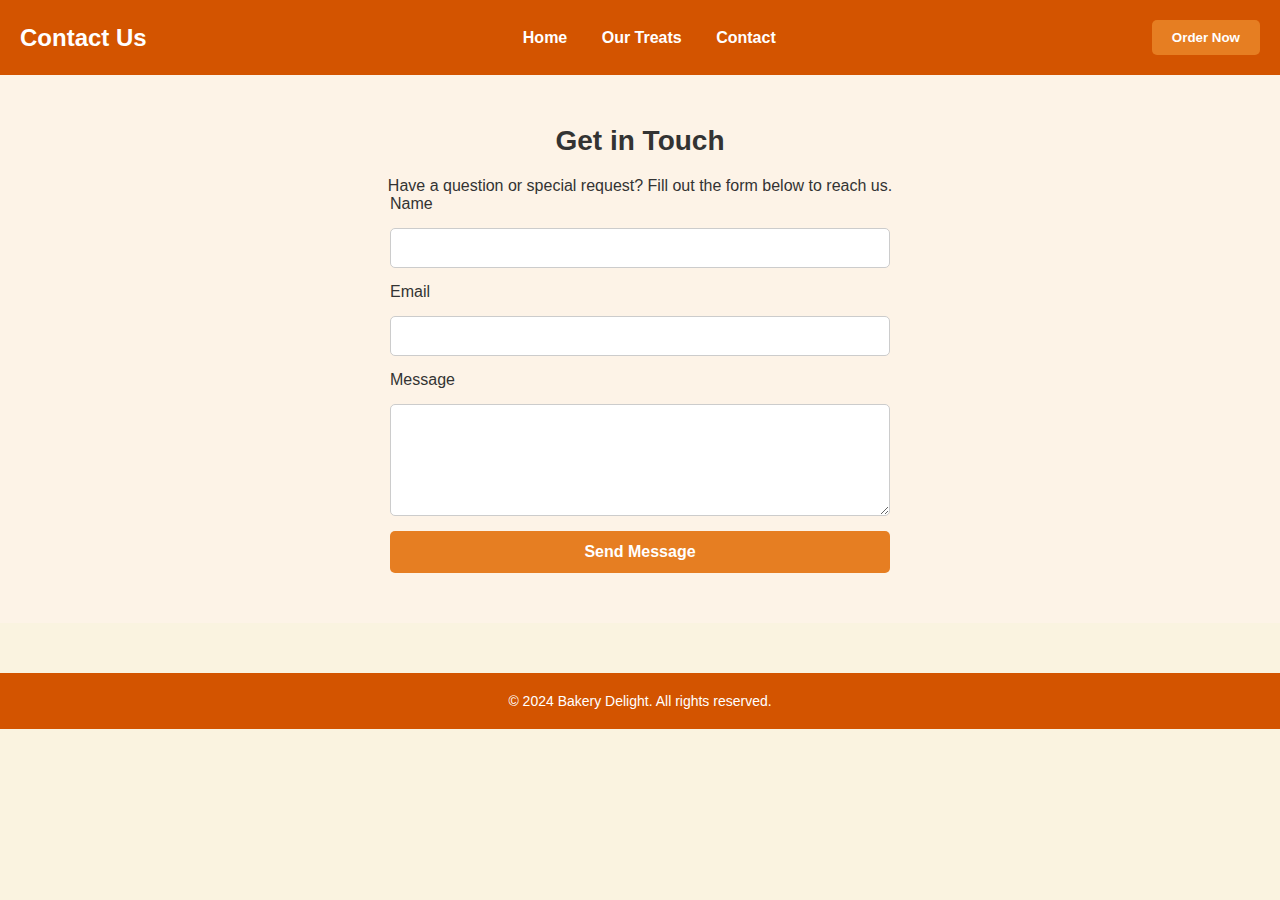
<file: contact.html>
<!DOCTYPE html>
<html lang="en">
<head>
    <meta charset="UTF-8">
    <meta name="viewport" content="width=device-width, initial-scale=1.0">
    <title>Contact Us - Bakery Delight</title>
    <link rel="stylesheet" href="mainstyle.css">
</head>
<body>
    <!-- Header Section -->
    <header class="header">
        <h1>Contact Us</h1>
        <nav class="nav">
            <a href="index.html" target="_blank">Home</a>
            <a href="services.html" target="_blank">Our Treats</a>
            <a href="contact.html">Contact</a>
        </nav>
        <a href="contact.html"><button class="btn">Order Now</button></a>
    </header>

    <!-- Contact Section -->
    <section class="contact">
        <h2>Get in Touch</h2>
        <p>Have a question or special request? Fill out the form below to reach us.</p>
        <form class="contact-form" action="#" method="post">
            <label for="name">Name</label>
            <input type="text" id="name" name="name" required>
            
            <label for="email">Email</label>
            <input type="email" id="email" name="email" required>
            
            <label for="message">Message</label>
            <textarea id="message" name="message" rows="5" required></textarea>
            
            <button type="submit" class="btn">Send Message</button>
        </form>
    </section>

    <!-- Footer Section -->
    <footer class="footer">
        <p>&copy; 2024 Bakery Delight. All rights reserved.</p>
    </footer>
</body>
</html>
</file>
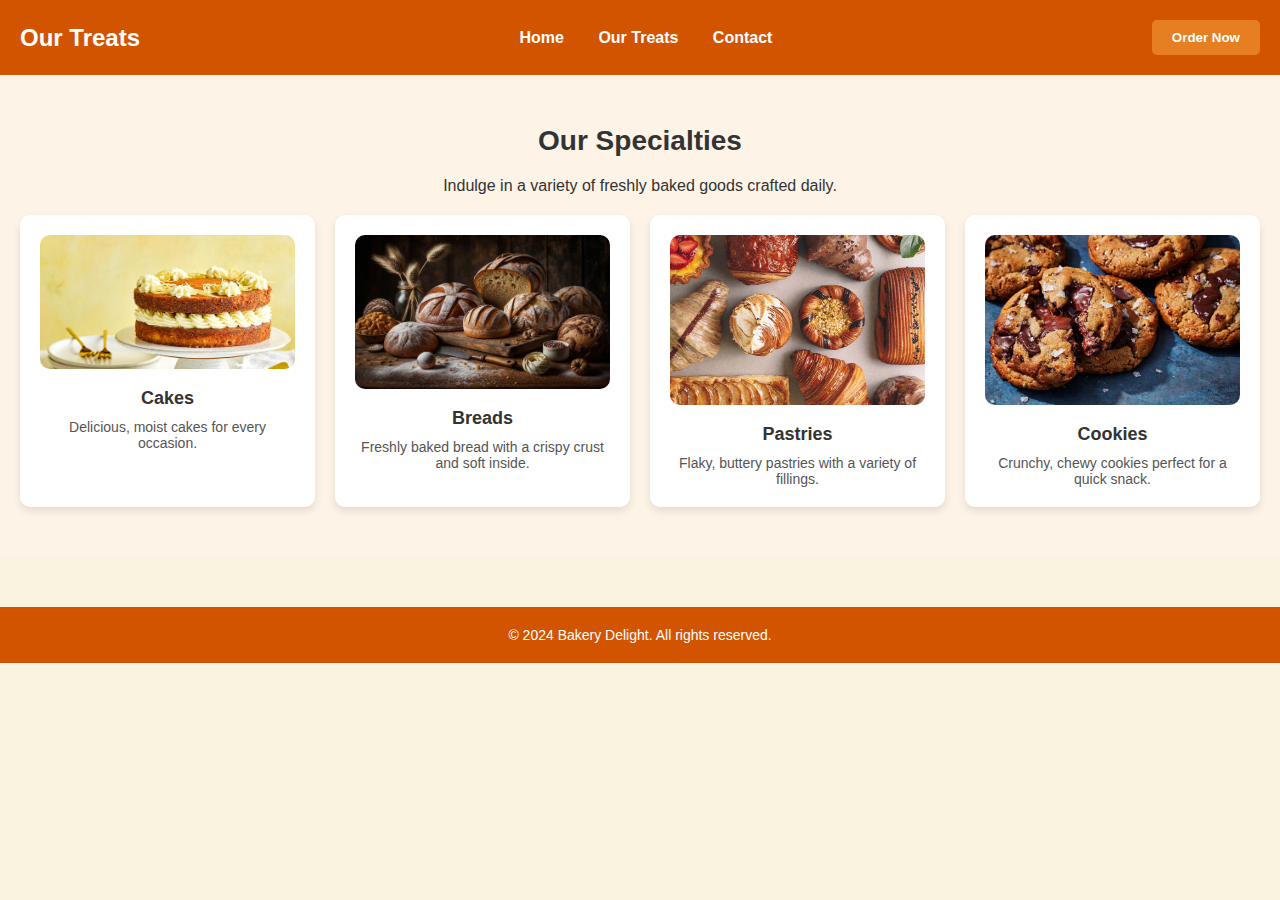
<file: services.html>
<!DOCTYPE html>
<html lang="en">
<head>
    <meta charset="UTF-8">
    <meta name="viewport" content="width=device-width, initial-scale=1.0">
    <title>Our Treats - Bakery Delight</title>
    <link rel="stylesheet" href="mainstyle.css">
</head>
<body>
    <!-- Header Section -->
    <header class="header">
        <h1>Our Treats</h1>
        <nav class="nav">
            <a href="index.html" target="_blank">Home</a>
            <a href="services.html">Our Treats</a>
            <a href="contact.html" target="_blank">Contact</a>
        </nav>
        <a href="contact.html"><button class="btn">Order Now</button></a>
    </header>

    <!-- Services Section -->
    <section class="services">
        <h2>Our Specialties</h2>
        <p>Indulge in a variety of freshly baked goods crafted daily.</p>
        <div class="service-grid">
            <div class="service-item">
                <img src="images/cake.jpg" alt="Cake">
                <h3>Cakes</h3>
                <p>Delicious, moist cakes for every occasion.</p>
            </div>
            <div class="service-item">
                <img src="images/bread.jpg" alt="Bread">
                <h3>Breads</h3>
                <p>Freshly baked bread with a crispy crust and soft inside.</p>
            </div>
            <div class="service-item">
                <img src="images/pastry.jpg" alt="Pastry">
                <h3>Pastries</h3>
                <p>Flaky, buttery pastries with a variety of fillings.</p>
            </div>
            <div class="service-item">
                <img src="images/cookies.jpg" alt="Cookies">
                <h3>Cookies</h3>
                <p>Crunchy, chewy cookies perfect for a quick snack.</p>
            </div>
        </div>
    </section>

    <!-- Footer Section -->
    <footer class="footer">
        <p>&copy; 2024 Bakery Delight. All rights reserved.</p>
    </footer>
</body>
</html>
</file>
<file: mainstyle.css>
/* Resetting default styles */
* {
    margin: 0;
    padding: 0;
    box-sizing: border-box;
    font-family: Arial, sans-serif;
}

/* Body and General Settings */
body {
    background-color: #faf3e0;
    color: #333;
}

/* Header and Navigation Bar */
.header {
    display: flex;
    justify-content: space-between;
    align-items: center;
    padding: 20px;
    background-color: #d35400;
    color: white;
}

.header h1 {
    font-size: 24px;
}

.nav a {
    color: white;
    margin: 0 15px;
    text-decoration: none;
    font-weight: bold;
}

.nav a:hover {
    text-decoration: underline;
}

.btn {
    padding: 10px 20px;
    background-color: #e67e22;
    color: white;
    border: none;
    border-radius: 5px;
    cursor: pointer;
    font-weight: bold;
}

.btn:hover {
    background-color: #d35400;
}

/* Hero Section */
.hero {
    text-align: center;
    padding: 100px 20px;
    background-image: url('bakery-hero.jpg');
    background-size: cover;
    color: white;
    background-color: rgba(0, 0, 0, 0.5);
    background-blend-mode: overlay;
}

.hero h2 {
    font-size: 36px;
    margin-bottom: 10px;
}

.hero p {
    font-size: 18px;
    margin-bottom: 20px;
}

/* Services Section */
.services, .contact {
    padding: 50px 20px;
    text-align: center;
    background-color: #fdf3e7;
}

.services h2, .contact h2 {
    font-size: 28px;
    color: #333;
    margin-bottom: 20px;
}

.service-grid {
    display: grid;
    grid-template-columns: repeat(auto-fit, minmax(200px, 1fr));
    gap: 20px;
    margin-top: 20px;
}

.service-item {
    background: white;
    padding: 20px;
    border-radius: 10px;
    box-shadow: 0 4px 8px rgba(0, 0, 0, 0.1);
    text-align: center;
}

.service-item img {
    max-width: 100%;
    border-radius: 10px;
}

.service-item h3 {
    margin: 15px 0 10px;
    font-size: 18px;
}

.service-item p {
    font-size: 14px;
    color: #555;
}

/* Contact Section */
.contact-form {
    max-width: 500px;
    margin: 0 auto;
    display: flex;
    flex-direction: column;
    gap: 15px;
}

.contact-form label {
    font-size: 16px;
    color: #333;
    text-align: left;
}

.contact-form input,
.contact-form textarea {
    width: 100%;
    padding: 10px;
    border: 1px solid #ccc;
    border-radius: 5px;
    font-size: 16px;
}

.contact-form input:focus,
.contact-form textarea:focus {
    border-color: #d35400;
    outline: none;
}

.contact-form .btn {
    width: 100%;
    padding: 12px;
    font-size: 16px;
    background-color: #e67e22;
    color: white;
    border: none;
    border-radius: 5px;
    cursor: pointer;
}

.contact-form .btn:hover {
    background-color: #d35400;
}

/* Footer */
.footer {
    background-color: #d35400;
    color: white;
    text-align: center;
    padding: 20px;
    font-size: 14px;
    margin-top: 50px;
}

/* Responsive Styling */
@media (max-width: 768px) {
    .header {
        flex-direction: column;
    }
    .service-grid {
        grid-template-columns: 1fr;
    }
    .hero {
        padding: 60px 20px;
    }
}
</file>
